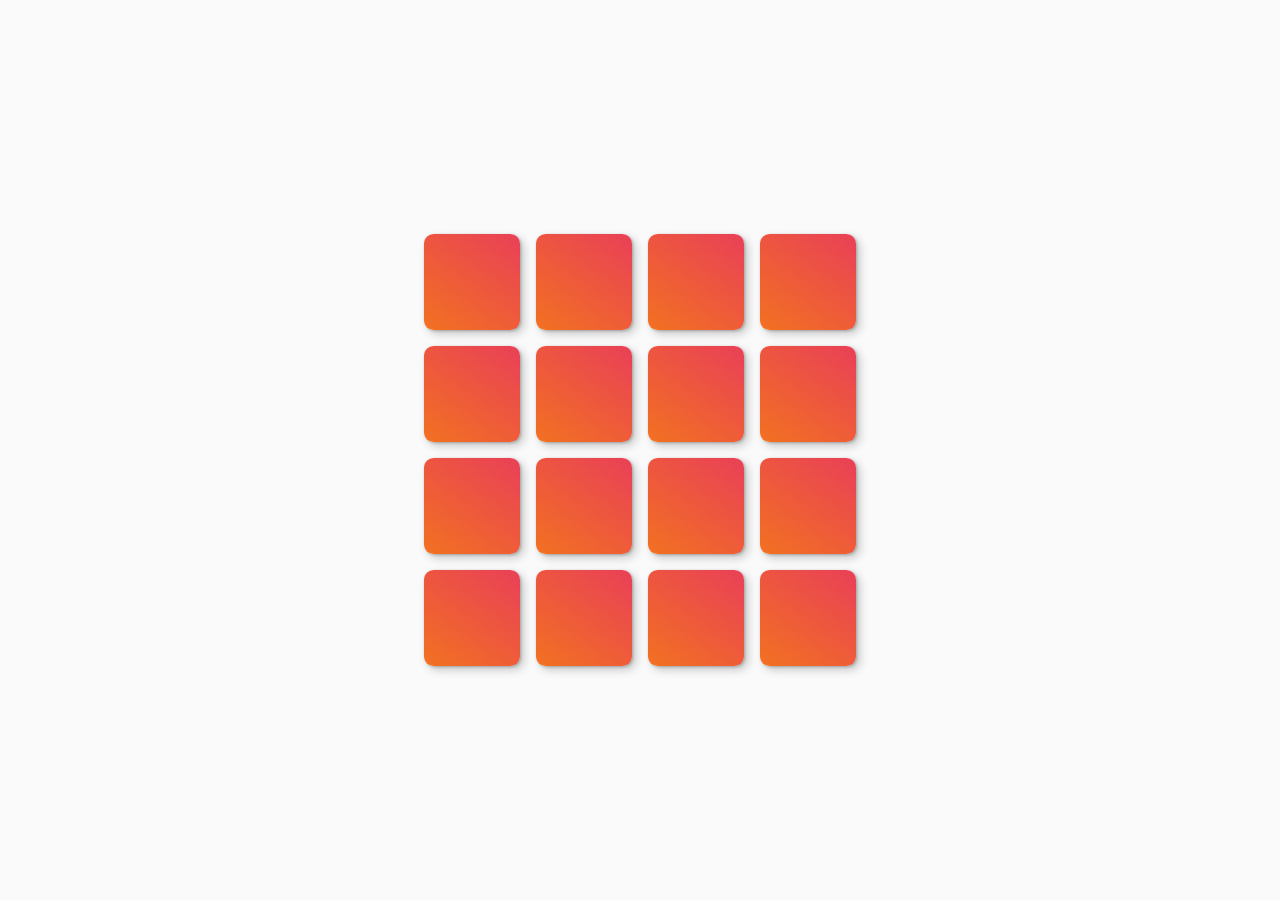
<file: index.html>
<!DOCTYPE html>
<html lang="es">

<head>
  <meta charset="utf-8" />
  <meta name="viewport" content="width=device-width, initial-scale=1, shrink-to-fit=no" />
  <title>Domestika</title>
  <link href="https://fonts.googleapis.com/css?family=Archivo|Archivo+Narrow:600" rel="stylesheet" />
  <link rel="stylesheet" href="style.css">
</head>

<body>
  <main>
    <div id="mesa" class="mesa"></div>

  </main>


  <script src="game.js"></script>
</body>

</html>
</file>
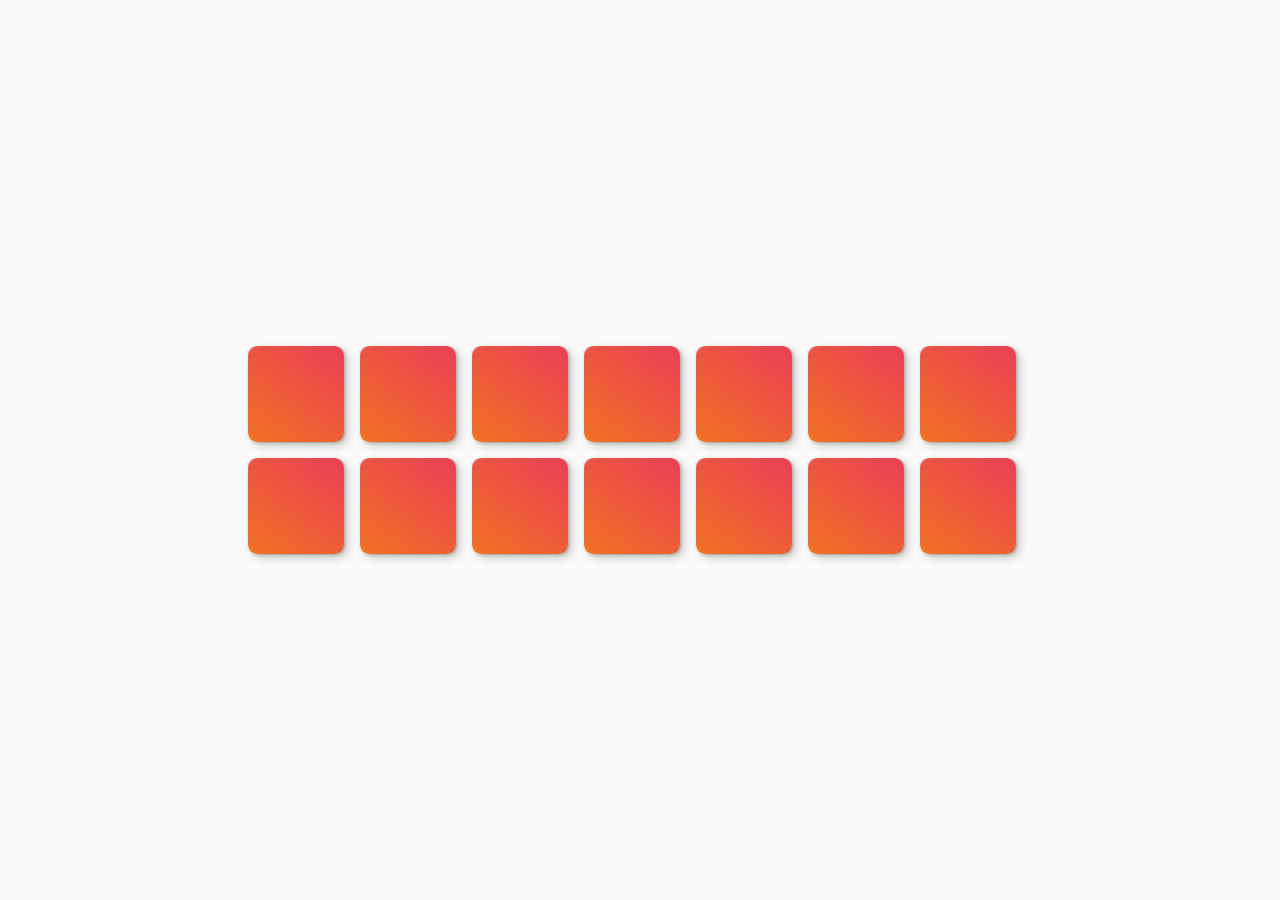
<file: Ejercicio Unidad 5/index.html>
<!DOCTYPE html>
<html lang="es">
  <head>
    <meta charset="utf-8" />
    <meta
      name="viewport"
      content="width=device-width, initial-scale=1, shrink-to-fit=no"
    />
    <title>Domestika</title>
    <link
      href="https://fonts.googleapis.com/css?family=Archivo|Archivo+Narrow:600"
      rel="stylesheet"
    />
    <link href="css/site.css" rel="stylesheet" />
    <link href="css/5.css" rel="stylesheet" />
  </head>

  <body>
    <main><div id="mesa" class="mesa"></div></main>

    <script src="js/variables-globales.js"></script>
    <script src="js/baraja-reparte.js"></script>
    <script src="js/descubrir-comparar.js"></script>
    <script src="js/acierto-error.js"></script>
    <script src="js/iniciar.js"></script>
  </body>
</html>
</file>
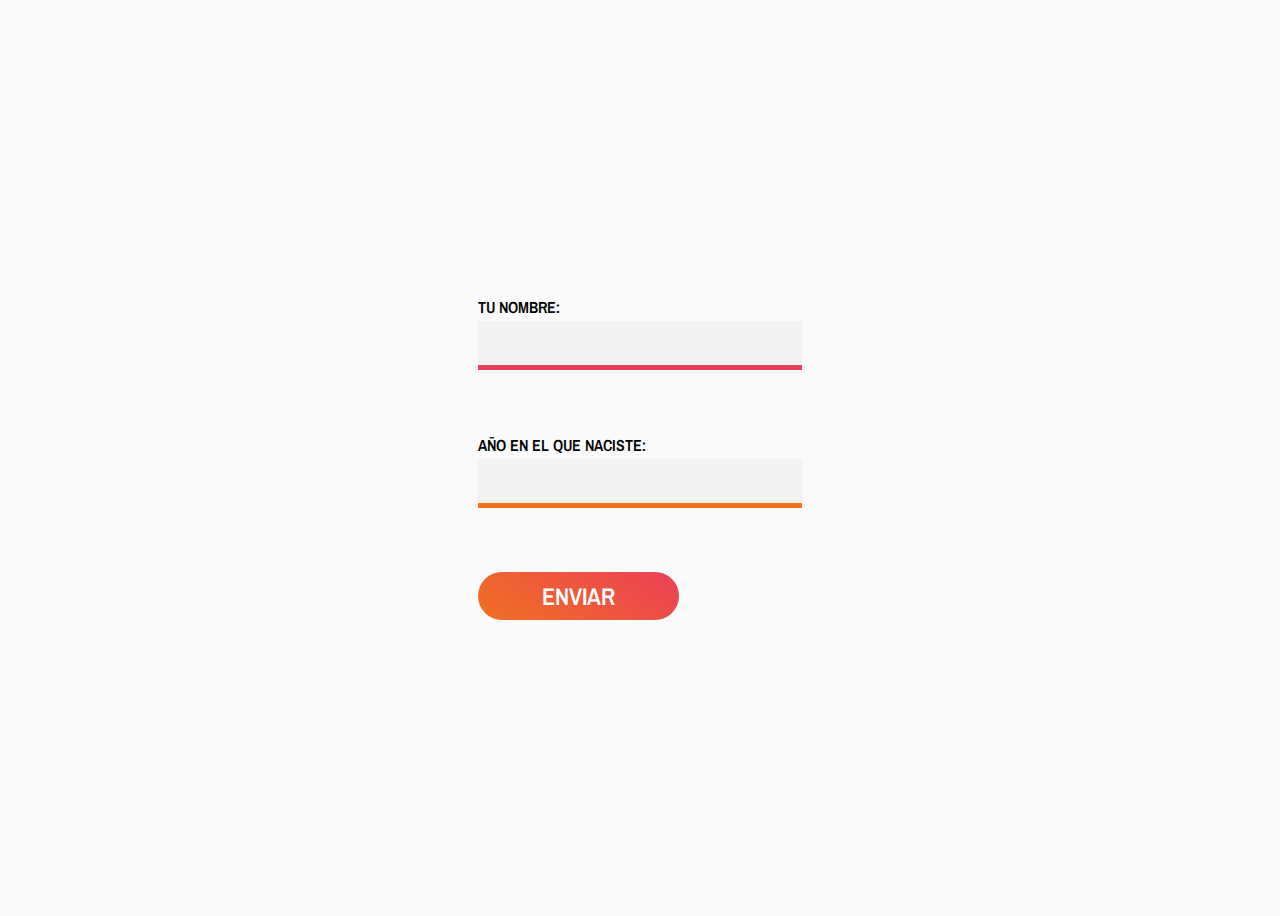
<file: Intro to Js/index.html>
<!DOCTYPE html>
<html lang="es">
  <head>
    <meta charset="utf-8" />
    <meta
      name="viewport"
      content="width=device-width, initial-scale=1, shrink-to-fit=no"
    />
    <title>Domestika</title>
    <link
      href="https://fonts.googleapis.com/css?family=Archivo|Archivo+Narrow:600"
      rel="stylesheet"
    />
    <link href="css/site.css" rel="stylesheet" />
    <link href="css/3.css" rel="stylesheet" />
  </head>

  <body>
    <div id="bienvenida" class="mensaje"></div>
    <form id="formulario">
      <label> Tu nombre: <input type="text" id="nombre" /> </label>
      <label>
        Año en el que naciste: <input type="text" id="fecha" maxlength="4" />
      </label>
      <button type="submit">Enviar</button>
    </form>

    <script src="introJs.js"></script>
  </body>
</html>
</file>
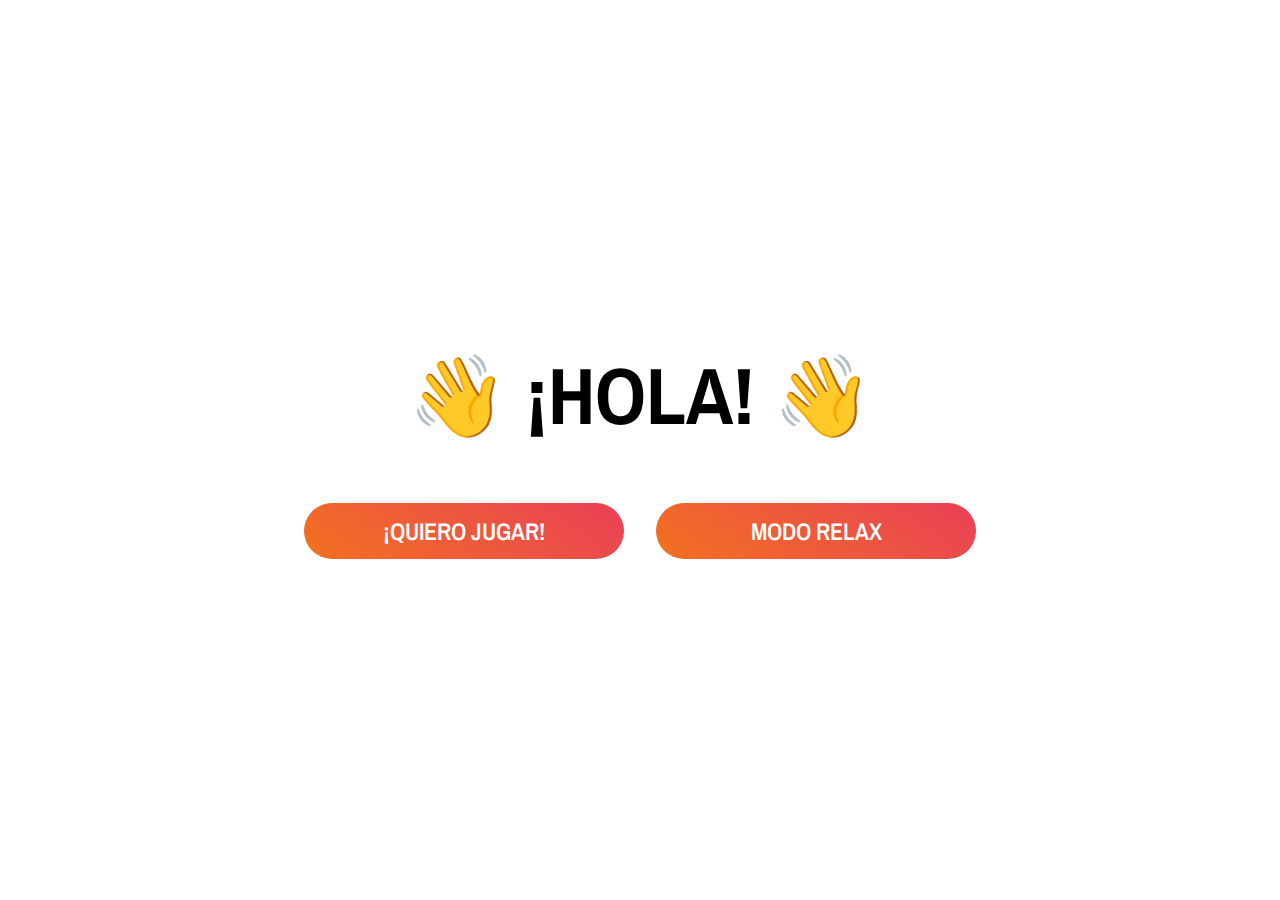
<file: Juego Completo/index.html>
<!DOCTYPE html>
<html lang="es">
  <head>
    <meta charset="utf-8" />
    <meta
      name="viewport"
      content="width=device-width, initial-scale=1, shrink-to-fit=no"
    />
    <title>Domestika</title>
    <link
      href="https://fonts.googleapis.com/css?family=Archivo|Archivo+Narrow:400,600"
      rel="stylesheet"
    />
    <link href="css/site.css" rel="stylesheet" />
    <link href="css/estilos.css" rel="stylesheet" />
  </head>

  <body>
    <div id="bienvenida" class="bienvenida">
      <h1>👋 ¡Hola! 👋</h1>
      <div class="bienvenida-botones">
        <button id="juego-normal">¡Quiero jugar!</button>
        <button id="juego-relax">Modo relax</button>
      </div>
    </div>
    <header class="cabecera">
      <div class="contadores">
        <div class="contador-item">
          <h4 class="cabecera-titulo">Movimientos</h4>
          <div class="cabecera-num">
            <span id="mov">00</span>/<span id="mov-total">20</span>
          </div>
        </div>
        <div id="cronometro" class="contador-item">
          <h4 class="cabecera-titulo">Tiempo</h4>
          <div class="cabecera-num">
            <span id="minutos">00</span>:<span id="segundos">00</span>
          </div>
        </div>
      </div>
      <div class="nivel">
        <h4 class="cabecera-titulo">Nivel</h4>
        <div class="cabecera-num"><span id="nivel">01</span></div>
      </div>
      <button id="control-nivel" class="control-nivel">…</button>
    </header>
    <main>
      <div id="mesa" class="mesa"></div>
      <div id="subeNivel" class="sube-nivel">
        <div class="modal">
          <h2>¡Muy bien!</h2>
          <button id="subir">Siguiente nivel</button>
          <button class="reiniciar">Reiniciar</button>
        </div>
      </div>
      <div id="gameOver" class="game-over">
        <div class="modal">
          <h2>¡Oh no!</h2>
          <p>Te has quedado sin movimientos 😭</p>
          <button class="reiniciar">Reiniciar</button>
        </div>
      </div>
      <div id="timeOver" class="game-over">
        <div class="modal">
          <h2>¡Oh no!</h2>
          <p>Te has quedado sin tiempo 😭</p>
          <button class="reiniciar">Reiniciar</button>
        </div>
      </div>
      <div id="endGame" class="end-game">
        <div class="modal">
          <h2>¡Enhorabuena!</h2>
          <p>Has superado todos los niveles 🏆</p>
          <button class="reiniciar">Reiniciar</button>
        </div>
      </div>
    </main>
    <div class="selecciona-nivel">
      <button id="cierra-niveles" class="cierra-niveles">&times;</button>
      <ul></ul>
    </div>

    <audio
      src="sonidos/acierto.mp3"
      class="sonido"
      id="sonido-acierto"
      preload="auto"
    ></audio>
    <audio
      src="sonidos/error.mp3"
      class="sonido"
      id="sonido-error"
      preload="auto"
    ></audio>
    <audio
      src="sonidos/carta.mp3"
      class="sonido"
      id="sonido-carta"
      preload="auto"
    ></audio>

    <script src="js/variables-globales.js"></script>
    <script src="js/descubrir-comparar.js"></script>
    <script src="js/baraja-reparte.js"></script>
    <script src="js/acierto-error.js"></script>
    <script src="js/contador.js"></script>
    <script src="js/cronometro.js"></script>
    <script src="js/finalizar.js"></script>
    <script src="js/cambia-nivel.js"></script>
    <script src="js/game-over.js"></script>
    <script src="js/menu-niveles.js"></script>
    <script src="js/iniciar.js"></script>
    <script src="js/comienza-juego.js"></script>
  </body>
</html>
</file>
<file: style.css>
:root {
    --bg: #fafafa;
    --font: "Archivo", sans-serif;
    --font-display: "Archivo Narrow", sans-serif;
    --hotpink: #e94057;
    --orange: #f27121;
    --gradient: linear-gradient(35deg, var(--orange), var(--hotpink));
  }
  
  body {
    margin: auto;
    min-height: 100vh;
    background: var(--bg);
    font-family: var(--font);
  }
  
  body {
    font-size: 2rem;
    display: flex;
    flex-direction: column;
  }
  
  main {
    flex-grow: 1;
    display: flex;
    justify-content: center;
    position: relative;
  }
  
  .mesa {
    display: flex;
    flex-wrap: wrap;
    align-items: center;
    align-content: center;
    justify-content: center;
    max-width: 34rem;
    margin: auto;
  }
  
  .tarjeta {
    width: 6rem;
    height: 6rem;
    margin: 0.5rem;
    border-radius: 0.3em;
    background-image: var(--gradient);
    box-shadow: 1px 1px 3px rgba(0, 0, 0, 0.25), 4px 4px 10px rgba(0, 0, 0, 0.2);
    position: relative;
    transition: 0.3s;
    cursor: pointer;
    backface-visibility: hidden;
    transform-style: preserve-3d;
  }
  
  .tarjeta__contenido {
    position: absolute;
    left: 0;
    right: 0;
    top: 0;
    bottom: 0;
    transform: rotateY(-180deg);
    backface-visibility: hidden;
    background-color: white;
    box-shadow: 1px 1px 3px rgba(0, 0, 0, 0.25), 4px 4px 10px rgba(0, 0, 0, 0.2);
    border-radius: 0.3em;
    display: flex;
    justify-content: center;
    align-items: center;
    font-size: 2.5rem;
    padding-top: 0.4rem;
  }
  
  .tarjeta__contenido::selection {
    background: transparent;
  }
  
  .tarjeta.descubierta {
    transform: rotateY(-180deg);
  }
</file>
<file: Ejercicio Unidad 5/css/site.css>
:root {
  --bg: #fafafa;
  --font: "Archivo", sans-serif;
  --font-display: "Archivo Narrow", sans-serif;
  --hotpink: #e94057;
  --orange: #f27121;
  --gradient: linear-gradient(35deg, var(--orange), var(--hotpink));
}

body {
  margin: auto;
  min-height: 100vh;
  background: var(--bg);
  font-family: var(--font);
}
</file>
<file: Ejercicio Unidad 5/css/5.css>
body {
  font-size: 2rem;
  display: flex;
  flex-direction: column;
}

main {
  flex-grow: 1;
  display: flex;
  justify-content: center;
  position: relative;
}

.mesa {
  display: flex;
  flex-wrap: wrap;
  align-items: center;
  align-content: center;
  max-width: 50rem;
  margin: auto;
}

.tarjeta {
  width: 6rem;
  height: 6rem;
  margin: 0.5rem;
  border-radius: 0.3em;
  background-image: var(--gradient);
  box-shadow: 1px 1px 3px rgba(0, 0, 0, 0.25), 4px 4px 10px rgba(0, 0, 0, 0.2);
  position: relative;
  transition: 0.3s;
  cursor: pointer;
  backface-visibility: hidden;
  transform-style: preserve-3d;
}

.tarjeta__contenido {
  position: absolute;
  left: 0;
  right: 0;
  top: 0;
  bottom: 0;
  transform: rotateY(-180deg);
  backface-visibility: hidden;
  background-color: white;
  box-shadow: 1px 1px 3px rgba(0, 0, 0, 0.25), 4px 4px 10px rgba(0, 0, 0, 0.2);
  border-radius: 0.3em;
  display: flex;
  justify-content: center;
  align-items: center;
  font-size: 2.5rem;
  padding-top: 0.4rem;
}

.tarjeta__contenido::selection {
  background: transparent;
}

.tarjeta.descubierta {
  transform: rotateY(-180deg);
}

@keyframes error {
  10%,
  90% {
    transform: rotateY(-180deg) translateX(-1px);
  }
  20%,
  80% {
    transform: rotateY(-180deg) translateX(2px);
  }
  30%,
  50%,
  70% {
    transform: rotateY(-180deg) translateX(-4px);
  }
  40%,
  60% {
    transform: rotateY(-180deg) translateX(4px);
  }
}

@keyframes acierto {
  from {
    transform: rotateY(-180deg) scale3d(1, 1, 1);
    opacity: 1;
  }

  25% {
    transform: rotateY(-180deg) scale3d(1.1, 1.1, 1.1);
    opacity: 1;
  }

  to {
    transform: rotateY(-180deg) scale3d(1, 1, 1);
    opacity: 0;
  }
}

.acertada {
  pointer-events: none;
}

.acertada .tarjeta__contenido {
  animation: acierto 1.3s ease-in-out forwards;
}

.error {
  animation: error 0.82s cubic-bezier(0.36, 0.07, 0.19, 0.97) both;
}
</file>
<file: Intro to Js/css/site.css>
:root {
  --bg: #fafafa;
  --font: "Archivo", sans-serif;
  --font-display: "Archivo Narrow", sans-serif;
  --hotpink: #e94057;
  --orange: #f27121;
  --gradient: linear-gradient(35deg, var(--orange), var(--hotpink));
}

body {
  min-height: 100vh;
  background: var(--bg);
  font-family: var(--font);
}
</file>
<file: Intro to Js/css/3.css>
body {
  display: flex;
  flex-direction: column;
  justify-content: center;
  align-items: center;
}

label {
  display: block;
  margin-bottom: 4rem;
  font-family: var(--font-display);
  font-weight: 600;
  text-transform: uppercase;
}

input {
  display: block;
  min-width: 20rem;
  margin-top: 0.2rem;
  background: rgba(0, 0, 0, 0.03);
  padding: 0.5rem 0.1rem;
  border: 0;
  border-bottom: 5px solid var(--hotpink);
  font-size: 1.5rem;
  color: var(--hotpink);
}

input:focus {
  outline: 0;
  background: rgba(0, 0, 0, 0.06);
}

label:nth-of-type(even) input {
  border-bottom-color: var(--orange);
  color: var(--orange);
}

button {
  cursor: pointer;
  border: 0;
  background-image: var(--gradient);
  padding: 0.75rem 4rem;
  border-radius: 5rem;
  color: white;
  font-family: var(--font-display);
  font-weight: 600;
  text-transform: uppercase;
  font-size: 1.5rem;
  line-height: 1;
  transition: 0.3s;
}

button:hover,
button:focus {
  opacity: 0.9;
  outline: 0;
}

.mensaje {
  background-image: var(--gradient);
  margin-bottom: 2rem;
  color: white;
  padding: 1rem 3rem;
  border-radius: 10px;
  font-size: 1.5rem;
}

.mensaje:empty {
  display: none;
}

.mensaje p {
  margin: 1em 0;
}
</file>
<file: Juego Completo/css/site.css>
:root {
  --bg: #fafafa;
  --font: "Archivo", sans-serif;
  --font-display: "Archivo Narrow", sans-serif;
  --hotpink: #e94057;
  --orange: #f27121;
  --gradient: linear-gradient(35deg, var(--orange), var(--hotpink));
}

*{
  box-sizing: border-box;
}

body {
  margin: auto;
  min-height: 100vh;
  background: var(--bg);
  font-family: var(--font);
}
</file>
<file: Juego Completo/css/estilos.css>
body {
  font-size: 2rem;
  display: flex;
  flex-direction: column;
  position: relative;
}

.bienvenida {
  display: none;
  position: absolute;
  top: 0;
  bottom: 0;
  left: 0;
  right: 0;
  background: white;
  flex-direction: column;
  align-items: center;
  justify-content: center;
  text-align: center;
  z-index: 1;
}

.bienvenida.visible{
  display: flex;
}

.bienvenida h1 {
  font-family: var(--font-display);
  text-transform: uppercase;
  font-size: 5rem;
  margin-top: 0;
}

.bienvenida-botones {
  display: flex;
}

.bienvenida button {
  padding: 1rem 3rem;
  margin: 0 1rem;
  min-width: 20rem;
}

.cabecera {
  padding: 0.5rem 2rem;
  background: white;
  box-shadow: 1px 1px 5px rgba(0, 0, 0, 0.05);
  display: flex;
  justify-content: space-between;
  align-items: baseline;
}

.cabecera-titulo {
  font-family: var(--font-display);
  font-weight: 600;
  font-size: 0.8rem;
  text-transform: uppercase;
  line-height: 1;
  margin: 0;
  color: rgba(0, 0, 0, 0.4);
}

.cabecera-num {
  font-family: var(--font-display);
  color: var(--hotpink);
  font-weight: 400;
  font-size: 3.5rem;
  line-height: 0.9;
}

.contadores {
  display: flex;
}

.contador-item {
  margin-right: 2rem;
}

main {
  flex-grow: 1;
  display: flex;
  justify-content: center;
  position: relative;
}

.mesa {
  display: flex;
  flex-wrap: wrap;
  align-items: center;
  align-content: center;
  max-width: 56rem;
  margin: auto;
}

.tarjeta {
  width: 6rem;
  height: 6rem;
  margin: 0.5rem;
  border-radius: 0.3em;
  background-image: var(--gradient);
  box-shadow: 1px 1px 3px rgba(0, 0, 0, 0.25), 4px 4px 10px rgba(0, 0, 0, 0.2);
  position: relative;
  transition: 0.3s;
  cursor: pointer;
  backface-visibility: hidden;
  transform-style: preserve-3d;
}

.tarjeta__contenido {
  position: absolute;
  left: 0;
  right: 0;
  top: 0;
  bottom: 0;
  transform: rotateY(-180deg);
  backface-visibility: hidden;
  background-color: white;
  box-shadow: 1px 1px 3px rgba(0, 0, 0, 0.25), 4px 4px 10px rgba(0, 0, 0, 0.2);
  border-radius: 0.3em;
  display: flex;
  justify-content: center;
  align-items: center;
  font-size: 2.5rem;
  padding-top: 0.4rem;
}

.tarjeta__contenido::selection {
  background: transparent;
}

.tarjeta.descubierta {
  transform: rotateY(-180deg);
}

@keyframes error {
  10%,
  90% {
    transform: rotateY(-180deg) translateX(-1px);
  }
  20%,
  80% {
    transform: rotateY(-180deg) translateX(2px);
  }
  30%,
  50%,
  70% {
    transform: rotateY(-180deg) translateX(-4px);
  }
  40%,
  60% {
    transform: rotateY(-180deg) translateX(4px);
  }
}

@keyframes acierto {
  from {
    transform: rotateY(-180deg) scale3d(1, 1, 1);
    opacity: 1;
  }

  25% {
    transform: rotateY(-180deg) scale3d(1.1, 1.1, 1.1);
    opacity: 1;
  }

  to {
    transform: rotateY(-180deg) scale3d(1, 1, 1);
    opacity: 0;
  }
}

.acertada {
  pointer-events: none;
}

.acertada .tarjeta__contenido {
  animation: acierto 1.3s ease-in-out forwards;
}

.error {
  animation: error 0.82s cubic-bezier(0.36, 0.07, 0.19, 0.97) both;
}

.sube-nivel,
.game-over,
.end-game {
  display: none;
  position: absolute;
  top: 0;
  bottom: 0;
  left: 0;
  right: 0;
  background-image: var(--gradient);
}

.sube-nivel.visible,
.game-over.visible,
.end-game.visible{
  display: flex;
}

.modal {
  background: white;
  padding: 3rem 3rem 1rem;
  margin: auto;
  text-align: center;
  display: flex;
  flex-direction: column;
  align-items: center;
  justify-content: space-between;
  border-radius: 10px;
  box-shadow: 1px 1px 3px rgba(0, 0, 0, 0.25), 4px 4px 10px rgba(0, 0, 0, 0.2);
}

.modal h2 {
  color: var(--orange);
  font-family: var(--font-display);
  margin: 0;
}

.modal p {
  font-size: 1.5rem;
}

.modal button {
  margin: 3rem 0;
}

button {
  cursor: pointer;
  border: 0;
  background-image: var(--gradient);
  padding: 0.75rem 4rem;
  border-radius: 5rem;
  color: white;
  font-family: var(--font-display);
  font-weight: 600;
  text-transform: uppercase;
  font-size: 1.5rem;
  line-height: 1;
  transition: 0.3s;
}

button:hover,
button:focus {
  opacity: 0.9;
  outline: 0;
}

.modal .reiniciar {
  color: var(--hotpink);
  background: transparent;
  border: 0;
  text-transform: capitalize;
  font-family: var(--font);
  font-size: 1rem;
  margin: 0;
}


.sonido{
  display: none;
}

.cronometro-oculto{
  display: none;
}

.control-nivel{
  position: absolute;
  font-size: .8rem;
  top: 2.9rem;
  right: .5rem;
  padding: 0;
  width: 1.1rem;
  height: 1.1rem;
  line-height: .68rem;
  display: flex;
  justify-content: center;
  background: var(--hotpink);
}

.control-oculto{
  display: none;
}

.selecciona-nivel{
  background-color: var(--hotpink);
  position: fixed;
  width: 250px;
  right: 0;
  top: 0;
  bottom: 0;
  transform: translateX(250px);
  transition: transform .3s;
  padding: 1rem 2rem;
}

.selecciona-nivel.visible{
  transform: translateX(0);
}

.selecciona-nivel button{
  background: transparent;
  padding: 0;
}

.selecciona-nivel ul{
  list-style: none;
  padding-left: 0;
}

.selecciona-nivel li{
  margin-bottom: 1rem;
  text-align: center;
}

.cierra-niveles{
  position: absolute;
  top: 0.5rem;
  right: 1rem;
  font-size: 2rem;
  font-family: sans-serif;
  font-weight: 300;
}
</file>
